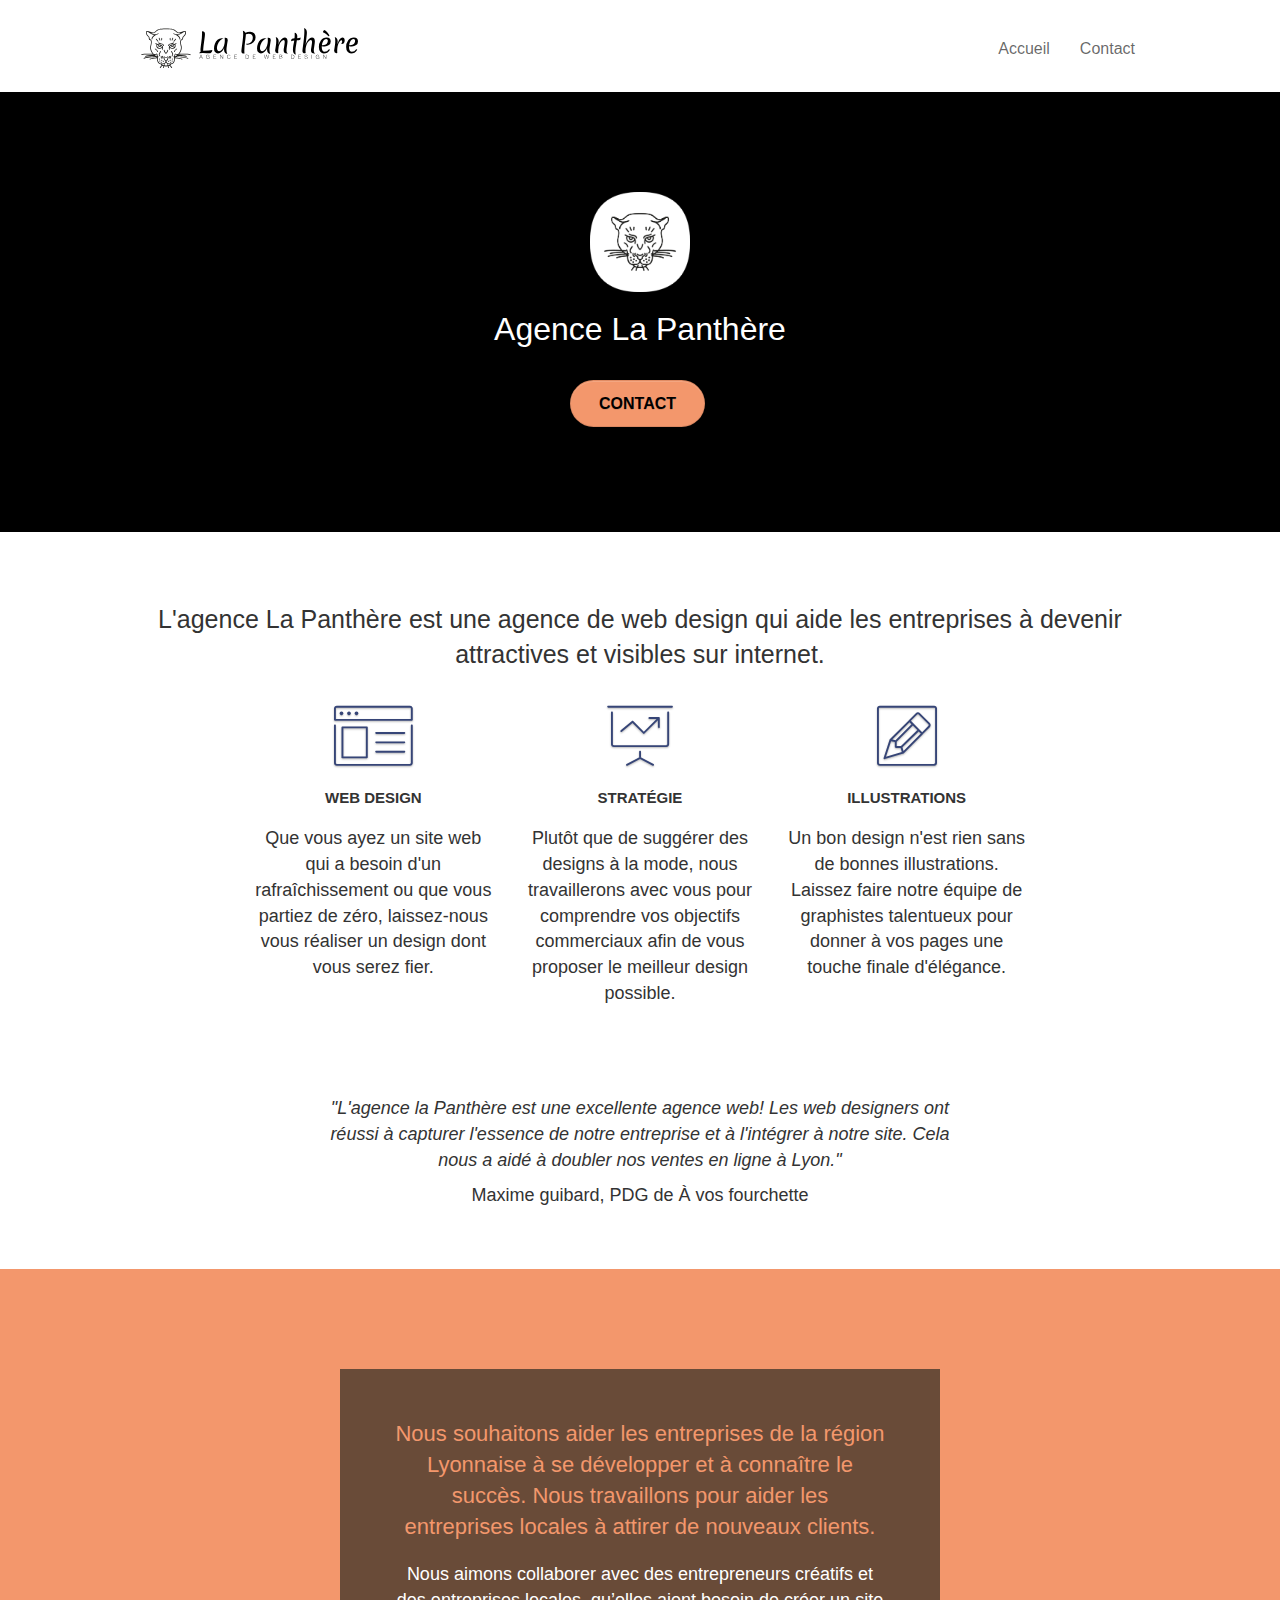
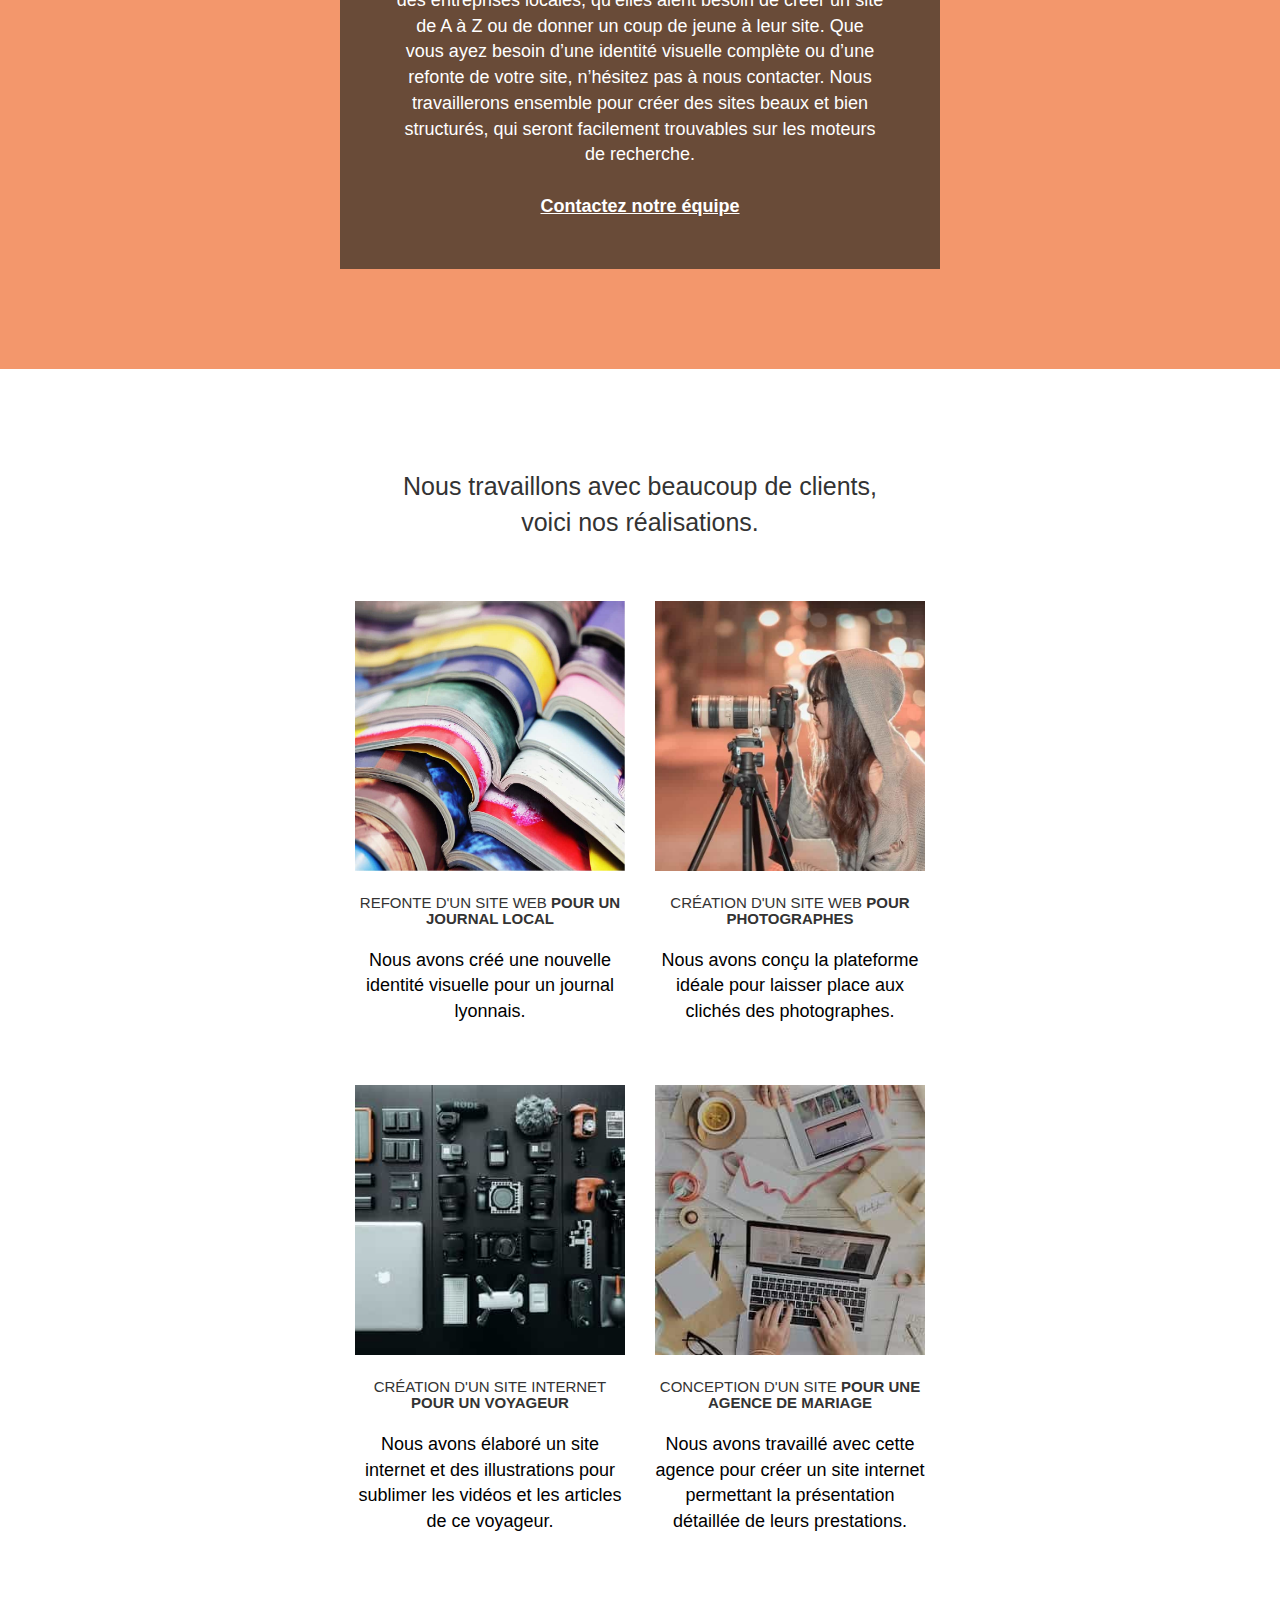
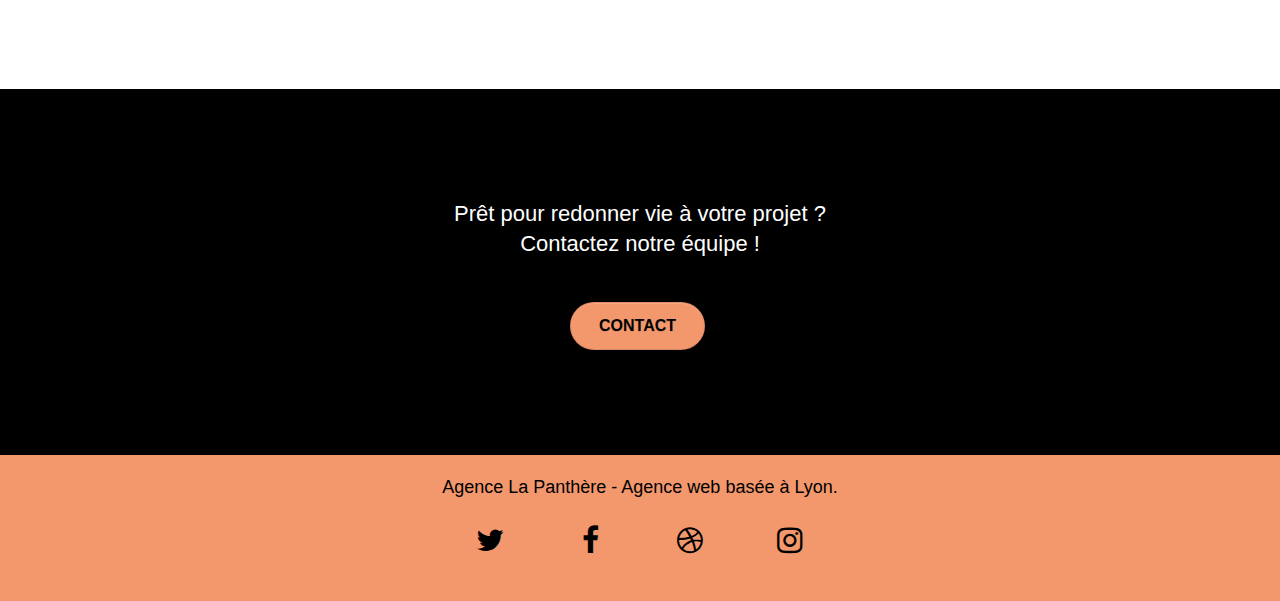
<file: index.html>
<!DOCTYPE html>
<html lang="fr">
  <head>
    <meta charset="utf-8" />

    <title>
      L'agence web design La Panthère, entreprise de web design à Lyon
    </title>

    <meta name="robots" content="index,follow" />

    <meta
      name="keywords"
      content=" devenir attractives et visibles sur internet, agence web design Lyon, créer un site internet, création d'un site web, réaliser un design, meilleur design, conception site web Lyon, refonte site web Lyon, illustrations site, réalisations site Lyon, web design région lyonnaise, agence La Panthère, web designers"
    />

    <meta
      name="description"
      content="l'Agence La Panthère, entreprise de web design située à Lyon, est devenue experte dans la réalisation de vos projets web. Que se soit dans la refonte, la création d'illustrations ou la conception de votre site internet de A à Z."
    />

    <meta
      name="viewport"
      content="width=device-width, initial-scale=1.0, viewport-fit=cover"
    />

    <link
      rel="canonical"
      href="https://mohamed-ismael-alykhan.github.io/TestAgenceLaPanthere/index.html"
    />
    <link rel="shortcut icon" type="image/png" href="favicon.jpg" />

    <link
      rel="stylesheet"
      type="text/css"
      href="./css/bootstrap.mincopie.css"
    />
    <link rel="stylesheet" type="text/css" href="style.mincopie.css" />
    <link
      rel="stylesheet"
      type="text/css"
      href="./css/font-awesome.mincopie.css"
    />
    <link rel="stylesheet" type="text/css" href="./css/et-line.mincopie.css" />

    <script src="./js/jquery-2.1.0.mincopie.js" defer></script>
    <script src="./js/bootstrap.mincopie.js" defer></script>
    <script src="./js/blocs.mincopie.js" defer></script>
    <script src="./js/jquery.touchSwipe.mincopie.js" defer></script>
    <script src="./js/gmaps.mincopie.js" defer></script>

    <!-- Analytics -->

    <!-- Analytics END -->
  </head>

  <!-- Principal conteneur -->
  <body class="page-container">
    <!-- bloc-0 -->
    <header class="bloc bgc-white l-bloc" id="bloc-0">
      <section class="container bloc-sm">
        <nav class="navbar row">
          <div class="navbar-header">
            <a class="navbar-brand" href="index.html"
              ><img
                src="img/agence-la-panthere-monochrome.svg"
                alt="logo agence web design La Panthère"
                height="40"
            /></a>
            <button
              id="nav-toggle"
              type="button"
              class="ui-navbar-toggle navbar-toggle"
              data-toggle="collapse"
              data-target=".navbar-1"
            >
              <span class="sr-only">Toggle navigation</span
              ><span class="icon-bar"></span><span class="icon-bar"></span
              ><span class="icon-bar"></span>
            </button>
          </div>
          <div class="collapse navbar-collapse navbar-1 special-dropdown-nav">
            <ul class="site-navigation nav navbar-nav">
              <li>
                <a href="index.html" aria-label="Lien vers page d'accueil"
                  >Accueil</a
                >
              </li>
              <li>
                <a href="contact.html" aria-label="Lien vers page contact"
                  >Contact</a
                >
              </li>
            </ul>
          </div>
        </nav>
      </section>
    </header>
    <!-- bloc-0 END -->

    <!-- bloc-1-presentation -->
    <section
      class="bloc bgc-dark-slate-blue bg-banniere d-bloc bg-t-edge bloc-bg-texture texture-paper b-parallax"
      id="bloc-1-hero"
    >
      <div class="container bloc-lg">
        <div class="row tight-width-whitespace">
          <div class="col-sm-12">
            <img
              src="img/logo.png"
              class="center-block image-resize-mode"
              width="100"
              alt="Logo agence web design"
            />
            <h1 class="text-center hero-bloc-text tc-white-accueil">
              <strong>Agence La Panthère</strong>
            </h1>
            <div class="text-center">
              <a
                href="contact.html"
                class="btn btn-lg btn-clean btn-rd cta-hero btn-atomic-tangerine"
                id="cta-hero"
                aria-label="Lien vers page contact"
                >Contact</a
              >
            </div>
          </div>
        </div>
      </div>
    </section>
    <!-- bloc-1-presentation END -->

    <!-- bloc-2-services -->
    <section class="bloc bgc-white l-bloc" id="bloc-2-services">
      <div class="container bloc-md">
        <div class="row">
          <div class="col-sm-12 text-center">
            <h2 class="presentation">
              L'<strong>agence La Panthère</strong> est une
              <strong>agence de web design</strong> qui aide les entreprises à
              <strong>devenir attractives et visibles sur internet</strong>.
            </h2>
          </div>
        </div>
        <div class="row voffset-lg med-width-whitespace">
          <div class="col-sm-4">
            <div class="text-center">
              <span
                class="et-icon-browser sm-shadow icon-dark-slate-blue icons icon-lg"
              ></span>
            </div>
            <h3 class="mg-md text-center">Web design</h3>
            <p class="text-center">
              Que vous ayez un <strong>site web</strong> qui a besoin d'un
              rafraîchissement ou que vous partiez de zéro, laissez-nous vous
              <strong>réaliser un design</strong> dont vous serez fier.
            </p>
          </div>
          <div class="col-sm-4">
            <div class="text-center">
              <span
                class="et-icon-presentation sm-shadow icon-dark-slate-blue icons icon-lg"
              ></span>
            </div>
            <h3 class="mg-md text-center">Stratégie</h3>
            <p class="text-center">
              Plutôt que de suggérer des designs à la mode, nous travaillerons
              avec vous pour comprendre vos objectifs commerciaux afin de vous
              proposer le <strong>meilleur design</strong> possible.<br />
            </p>
          </div>
          <div class="col-sm-4">
            <div class="text-center">
              <span
                class="et-icon-edit sm-shadow icon-dark-slate-blue icons icon-lg"
              ></span>
            </div>
            <h3 class="mg-md text-center">Illustrations</h3>
            <p class="text-center">
              Un bon design n'est rien sans de bonnes illustrations. Laissez
              faire notre équipe de graphistes talentueux pour donner à vos
              pages une touche finale d'élégance.
            </p>
          </div>
        </div>
        <div class="row voffset-lg voffset">
          <div class="col-xs-12 col-md-8 col-md-offset-2 text-center">
            <p class="citation">
              "L'agence la Panthère est une excellente
              <strong>agence web</strong>! Les
              <strong>web designers</strong> ont réussi à capturer l'essence de
              notre entreprise et à l'intégrer à notre site. Cela nous a aidé à
              doubler nos ventes en ligne à <strong>Lyon</strong>."
            </p>
            <p>Maxime guibard, PDG de À vos fourchette</p>
          </div>
        </div>
      </div>
    </section>
    <!-- bloc-2-services END -->

    <!-- bloc-3-what-i-do -->
    <section
      class="bloc tc-white bgc-atomic-tangerine bg-presentation d-bloc bloc-bg-texture texture-paper b-parallax"
      id="bloc-3-what-i-do"
    >
      <div class="container bloc-lg">
        <div class="row tight-width-whitespace black-background">
          <div class="col-sm-12">
            <h2 class="mg-md text-center tc-white-accueil-milieu">
              Nous souhaitons aider les entreprises de la
              <strong>région Lyonnaise</strong> à se développer et à connaître
              le succès. Nous travaillons pour aider les entreprises locales à
              attirer de nouveaux clients.<br />
            </h2>
            <p class="text-center white">
              Nous aimons collaborer avec des entrepreneurs créatifs et des
              entreprises locales, qu’elles aient besoin de
              <strong>créer un site</strong> de A à Z ou de donner un coup de
              jeune à leur site. Que vous ayez besoin d’une identité visuelle
              complète ou d’une <strong>refonte de votre site</strong>,
              n’hésitez pas à nous contacter. Nous travaillerons ensemble pour
              créer des sites beaux et bien structurés, qui seront facilement
              trouvables sur les moteurs de recherche. <br /><br /><a
                class="ltc-white bold-link"
                href="contact.html"
                aria-label="Lien vers page contact"
                >Contactez notre équipe</a
              ><br />
            </p>
          </div>
        </div>
      </div>
    </section>
    <!-- bloc-3-what-i-do END -->

    <!-- bloc-4-portfolio -->
    <section
      class="bloc bgc-white bg-lines-h2-bg bg-repeat l-bloc"
      id="bloc-4-portfolio"
    >
      <div class="container bloc-lg">
        <div class="row">
          <div class="col-sm-12 text-center">
            <p class="presentation">
              Nous travaillons avec beaucoup de clients,<br />
              voici nos réalisations.
            </p>
          </div>
        </div>
        <div class="row tight-width-whitespace portfolio-row">
          <div class="col-sm-6">
            <a
              href="#"
              data-lightbox="img/1.jpg"
              data-gallery-id="gallery-1"
              data-caption="Refonte d'un site web pour un journal local"
              data-frame="snapshot-lb"
              ><img
                src="img/1.jpg"
                alt="pile de magasines ouverts entassés les uns sur les autres"
                class="img-responsive portfolio-thumb"
            /></a>
            <h3 class="mg-md text-center">
              <strong>Refonte d'un site web</strong> pour un journal local
            </h3>
            <p class="text-center">
              Nous avons créé une nouvelle identité visuelle pour un journal
              lyonnais.
            </p>
          </div>
          <div class="col-sm-6">
            <a
              href="#"
              data-lightbox="img/2.jpg"
              data-gallery-id="gallery-1"
              data-caption="Création d'un site web pour photographes"
              data-frame="snapshot-lb"
              ><img
                src="img/2.jpg"
                class="img-responsive portfolio-thumb"
                alt="Jeune femme photographiant de profil"
            /></a>
            <h3 class="mg-md text-center">
              <strong>Création d'un site web</strong> pour photographes
            </h3>
            <p class="text-center">
              Nous avons conçu la plateforme idéale pour laisser place aux
              clichés des photographes.
            </p>
          </div>
        </div>
        <div class="row tight-width-whitespace portfolio-row">
          <div class="col-sm-6">
            <a
              href="#"
              data-lightbox="img/3.jpg"
              data-gallery-id="gallery-1"
              data-caption="Création d'un site internet pour un voyageur"
              data-frame="snapshot-lb"
              ><img
                src="img/3.jpg"
                class="img-responsive portfolio-thumb"
                alt="matériels photographiques et électroniques disposés à terre"
            /></a>
            <h3 class="mg-md text-center">
              <strong>Création d'un site internet</strong> pour un voyageur
            </h3>
            <p class="text-center">
              Nous avons élaboré un site internet et des illustrations pour
              sublimer les vidéos et les articles de ce voyageur.
            </p>
          </div>
          <div class="col-sm-6">
            <a
              href="#"
              data-lightbox="img/4.jpg"
              data-gallery-id="gallery-1"
              data-caption="Conception d'un site pour une agence de mariage"
              data-frame="snapshot-lb"
              ><img
                src="img/4.jpg"
                class="img-responsive portfolio-thumb"
                alt="Objets de décorations de mariage disposés sur une table à coté d'un ordinateur"
            /></a>
            <h3 class="mg-md text-center">
              <strong>Conception d'un site</strong> pour une agence de mariage
            </h3>
            <p class="text-center">
              Nous avons travaillé avec cette agence pour
              <strong>créer un site internet</strong>
              permettant la présentation détaillée de leurs prestations.
            </p>
          </div>
        </div>
      </div>
    </section>
    <!-- bloc-4-portfolio END -->

    <!-- bloc-5-cta -->
    <section
      class="bloc bgc-dark-slate-blue bg-banniere d-bloc bloc-bg-texture texture-paper"
      id="bloc-5-cta"
    >
      <div class="container bloc-lg">
        <div class="row">
          <h2 class="mg-md text-center tc-white-accueil">
            Prêt pour redonner vie à votre projet ?<br />Contactez notre équipe
            !
          </h2>
          <div class="col-sm-12 text-center">
            <a
              href="contact.html"
              class="btn btn-atomic-tangerine btn-clean btn-rd btn-lg cta-hero"
              aria-label="Lien vers page contact"
              >Contact</a
            >
          </div>
        </div>
      </div>
    </section>
    <!-- bloc-5-cta END -->

    <!-- Footer - bloc-8 -->
    <section class="bloc bgc-atomic-tangerine d-bloc" id="bloc-8">
      <div class="container bloc-sm">
        <div class="row">
          <div class="col-sm-12">
            <p class="text-center-black">
              <strong>Agence La Panthère</strong> -
              <strong>Agence web basée à Lyon</strong>.<br />
            </p>
            <div class="row row-no-gutters social">
              <div class="col-sm-3">
                <div class="text-center">
                  <a
                    class="social"
                    aria-label="Lien vers Twitter"
                    href="https://twitter.com/?lang=fr"
                    ><span class="fa fa-twitter icon-md"></span
                  ></a>
                </div>
              </div>
              <div class="col-sm-3">
                <div class="text-center">
                  <a
                    class="social"
                    aria-label="Lien vers facebook"
                    href="https://fr-fr.facebook.com"
                    ><span class="fa fa-facebook icon-md"></span
                  ></a>
                </div>
              </div>
              <div class="col-sm-3">
                <div class="text-center">
                  <a
                    class="social"
                    aria-label="Lien vers Dribbble"
                    href="https://dribbble.com"
                    ><span class="fa fa-dribbble icon-md"></span
                  ></a>
                </div>
              </div>
              <div class="col-sm-3">
                <div class="text-center">
                  <a
                    class="social"
                    aria-label="Lien vers Instagram"
                    href="https://www.instagram.com/?hl=fr"
                    ><span class="fa fa-instagram icon-md"></span
                  ></a>
                </div>
              </div>
            </div>
          </div>
        </div>
      </div>
    </section>
    <!-- Footer - bloc-8 END -->
  </body>
  <!-- Principal conteneur END -->
</html>
</file>
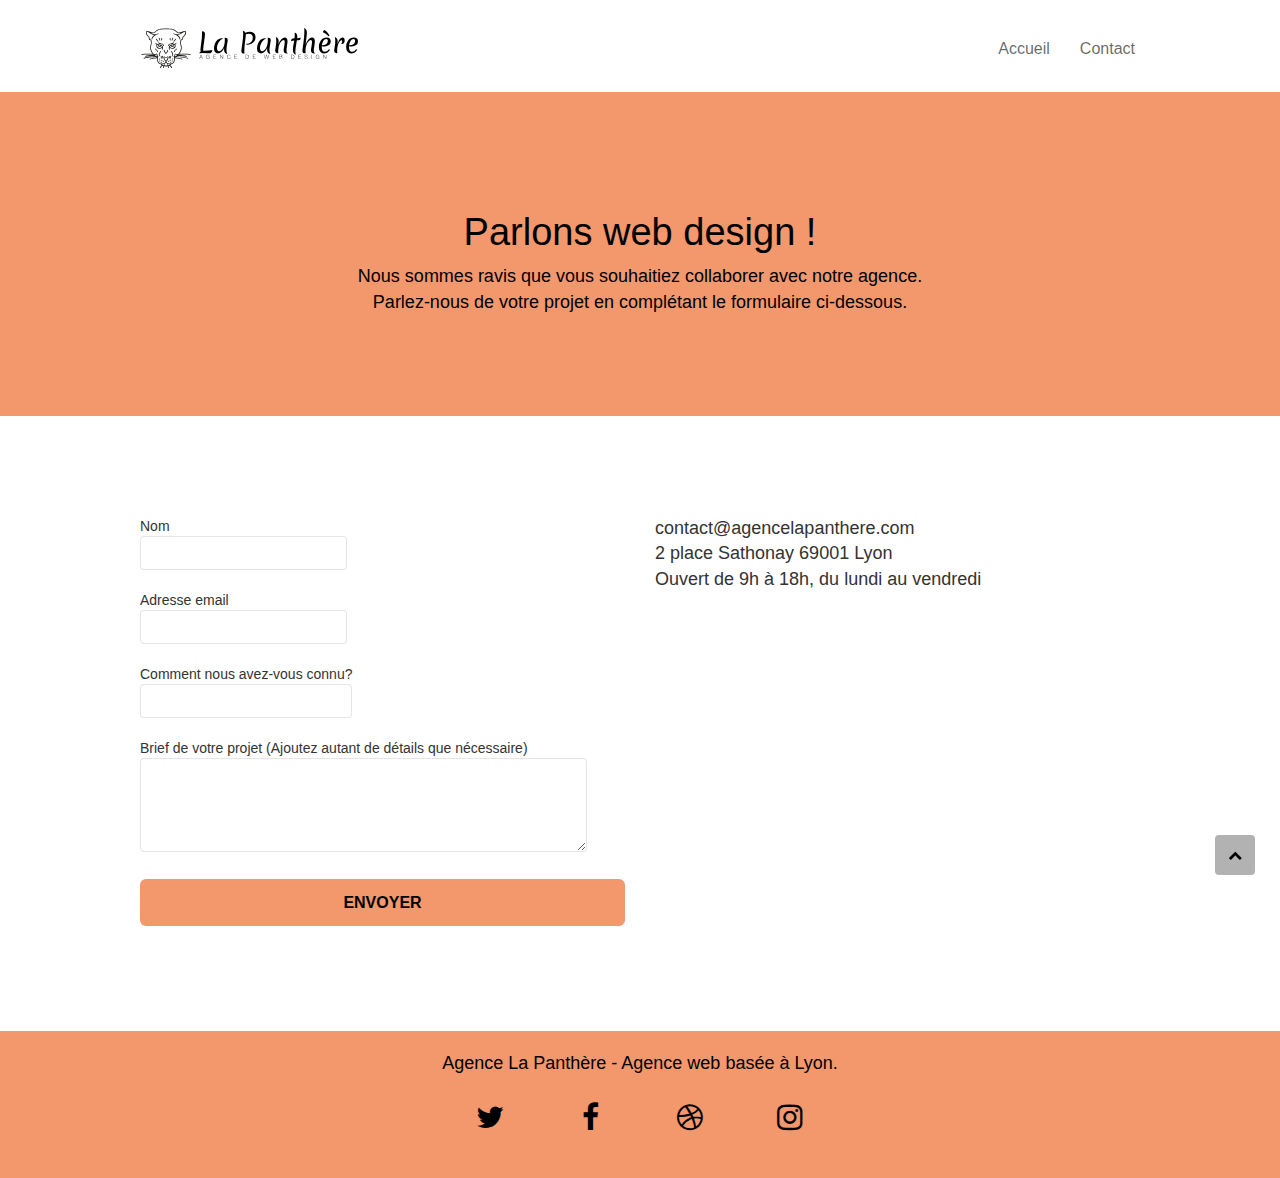
<file: contact.html>
<!DOCTYPE html>
<html lang="fr">
  <head>
    <meta charset="utf-8" />

    <title>Formulaire de contact et coordonnées de l'agence La Panthère</title>

    <meta name="robots" content="index,follow" />

    <meta
      name="keywords"
      content="formulaire, agence web design Lyon, contact agence web design, adresse agence La Panthere Lyon"
    />

    <meta
      name="description"
      content="Pour contacter notre équipe d'experts web design sur la réalisation de votre projet, vous pouvez remplir le formulaire ou nous retrouver sur les réseaux sociaux."
    />

    <meta
      name="viewport"
      content="width=device-width, initial-scale=1.0, viewport-fit=cover"
    />
    <link rel="shortcut icon" type="image/png" href="favicon.jpg" />

    <link
      rel="stylesheet"
      type="text/css"
      href="./css/bootstrap.mincopie.css"
    />
    <link rel="stylesheet" type="text/css" href="style.mincopie.css" />
    <link
      rel="stylesheet"
      type="text/css"
      href="./css/font-awesome.mincopie.css"
    />
    <link rel="stylesheet" type="text/css" href="./css/et-line.mincopie.css" />

    <link
      rel="canonical"
      href="https://mohamed-ismael-alykhan.github.io/TestAgenceLaPanthere/contact.html"
    />

    <script src="./js/jquery-2.1.0.mincopie.js" defer></script>
    <script src="./js/bootstrap.mincopie.js" defer></script>
    <script src="./js/blocs.mincopie.js" defer></script>
    <script src="./js/jqBootstrapValidation.js" defer></script>
    <script src="./js/formHandler.mincopie.js" defer></script>

    <!-- Analytics -->

    <!-- Analytics END -->
  </head>
  <body>
    <!-- Principal conteneur -->
    <div class="page-container">
      <!-- bloc-0 -->
      <header class="bloc bgc-white l-bloc" id="bloc-0">
        <section class="container bloc-sm">
          <nav class="navbar row">
            <div class="navbar-header">
              <a class="navbar-brand" href="index.html"
                ><img
                  src="img/agence-la-panthere-monochrome.svg"
                  alt="logo agence web design La Panthère"
                  height="40"
              /></a>
              <button
                id="nav-toggle"
                type="button"
                class="ui-navbar-toggle navbar-toggle"
                data-toggle="collapse"
                data-target=".navbar-1"
              >
                <span class="sr-only">Toggle navigation</span
                ><span class="icon-bar"></span><span class="icon-bar"></span
                ><span class="icon-bar"></span>
              </button>
            </div>
            <div class="collapse navbar-collapse navbar-1 special-dropdown-nav">
              <ul class="site-navigation nav navbar-nav">
                <li>
                  <a href="index.html" aria-label="Lien vers page d'accueil"
                    >Accueil</a
                  >
                </li>
                <li>
                  <a href="contact.html" aria-label="Lien vers page contact"
                    >Contact</a
                  >
                </li>
              </ul>
            </div>
          </nav>
        </section>
      </header>
      <!-- bloc-0 END -->

      <!-- bloc-6 -->
      <main>
        <section
          class="bloc bg-dots-bg bg-repeat bgc-atomic-tangerine d-bloc bloc-bg-texture texture-paper"
          id="bloc-6"
        >
          <div class="container bloc-lg">
            <div class="row">
              <div class="col-sm-12">
                <h1 class="text-center hero-bloc-text tc-white-contact">
                  Parlons <strong>web design</strong> !
                </h1>
                <p class="text-center mg-lg tc-white tight-width-whitespace">
                  Nous sommes ravis que vous souhaitiez collaborer avec notre
                  agence.<br />
                  Parlez-nous de votre projet en complétant le
                  <strong>formulaire</strong>
                  ci-dessous.
                </p>
              </div>
            </div>
          </div>
        </section>
        <!-- bloc-6 END -->

        <!-- bloc-7 -->
        <section class="bloc bgc-white l-bloc" id="bloc-7">
          <div class="container bloc-lg">
            <div class="row">
              <div class="col-sm-6">
                <form
                  id="form_1"
                  novalidate
                  data-success-msg="Your message has been sent."
                  data-fail-msg="Sorry it seems that our mail server is not responding, Sorry for the inconvenience!"
                >
                  <div class="form-group">
                    <label>
                      Nom
                      <input
                        id="name"
                        class="form-control"
                        title="Entrez votre nom"
                        required
                      />
                    </label>
                  </div>
                  <div class="form-group">
                    <label>
                      Adresse email
                      <input
                        id="email"
                        class="form-control"
                        type="email"
                        title="Entrez votre email"
                        required
                      />
                    </label>
                  </div>
                  <div class="form-group">
                    <label>
                      Comment nous avez-vous connu?
                      <input
                        class="form-control"
                        title="Comment nous avez-vous connu?"
                        required
                        id="input_504"
                      />
                    </label>
                  </div>
                  <div class="form-group">
                    <label>
                      Brief de votre projet (Ajoutez autant de détails que
                      nécessaire)<br />
                      <textarea
                        id="message"
                        class="form-control"
                        rows="4"
                        cols="50"
                        title="Décrivez nous en détails votre projet"
                        required
                      ></textarea>
                    </label>
                  </div>
                  <button
                    class="bloc-button btn btn-lg btn-block cta-hero btn-atomic-tangerine"
                    title="Envoyez le formulaire"
                    type="submit"
                    aria-label="envoyez le formulaire"
                  >
                    Envoyer
                  </button>
                </form>
              </div>
              <div class="col-sm-6">
                <p>
                  contact@agencelapanthere.com<br />2 place Sathonay 69001
                  <strong>Lyon</strong><br />Ouvert de 9h à 18h, du lundi au
                  vendredi<br />
                </p>
              </div>
            </div>
          </div>
        </section>
      </main>
      <!-- bloc-7 END -->

      <!-- ScrollToTop Button -->
      <div
        class="bloc-button btn btn-d scrollToTop"
        onclick="scrollToTarget('1')"
      >
        <span class="fa fa-chevron-up"></span>
      </div>
      <!-- ScrollToTop Button END-->

      <!-- Footer - bloc-8 -->
      <footer class="bloc bgc-atomic-tangerine d-bloc" id="bloc-8">
        <div class="container bloc-sm">
          <div class="row">
            <div class="col-sm-12">
              <p class="text-center black">
                <strong>Agence La Panthère</strong> -
                <strong>Agence web</strong> basée à <strong>Lyon</strong>.<br />
              </p>
              <div class="row row-no-gutters social">
                <div class="col-sm-3">
                  <div class="text-center">
                    <a
                      class="social"
                      aria-label="Lien vers Twitter"
                      href="https://twitter.com/?lang=fr"
                      ><span class="fa fa-twitter icon-md"></span
                    ></a>
                  </div>
                </div>
                <div class="col-sm-3">
                  <div class="text-center">
                    <a
                      class="social"
                      aria-label="Lien vers facebook"
                      href="https://fr-fr.facebook.com"
                      ><span class="fa fa-facebook icon-md"></span
                    ></a>
                  </div>
                </div>
                <div class="col-sm-3">
                  <div class="text-center">
                    <a
                      class="social"
                      aria-label="Lien vers Dribbble"
                      href="https://dribbble.com"
                      ><span class="fa fa-dribbble icon-md"></span
                    ></a>
                  </div>
                </div>
                <div class="col-sm-3">
                  <div class="text-center">
                    <a
                      class="social"
                      aria-label="Lien vers Instagram"
                      href="https://www.instagram.com/?hl=fr"
                      ><span class="fa fa-instagram icon-md"></span
                    ></a>
                  </div>
                </div>
              </div>
            </div>
          </div>
        </div>
      </footer>
      <!-- Footer - bloc-8 END -->
    </div>
    <!-- Principal conteneur END -->
  </body>
</html>
</file>
<file: style.mincopie.css>
body{margin:0;padding:0;background:#fff;overflow-x:hidden;-webkit-font-smoothing:antialiased;-moz-osx-font-smoothing:grayscale}strong{font-weight:400}a,button{transition:all .3s ease-in-out;outline:0!important}a:hover{text-decoration:none;cursor:pointer}#page-loading-blocs-notifaction{position:fixed;top:0;bottom:0;width:100%;z-index:100000;background:#fff url("img/pageload-spinner.gif") no-repeat center center}.bloc{width:100%;clear:both;background:50% 50% no-repeat;padding:0 50px;-webkit-background-size:cover;-moz-background-size:cover;-o-background-size:cover;background-size:cover;position:relative}.bloc .container{padding-left:0;padding-right:0}.bloc-lg{padding:100px 50px}.bloc-md{padding:50px}.bloc-sm{padding:20px 50px}.bg-b-edge,.bg-bl-edge,.bg-br-edge,.bg-center,.bg-l-edge,.bg-r-edge,.bg-repeat,.bg-t-edge,.bg-tl-edge,.bg-tr-edge{-webkit-background-size:auto!important;-moz-background-size:auto!important;-o-background-size:auto!important;background-size:auto!important}.bg-repeat{background:repeat}.bg-t-edge{background:top no-repeat}.texture-paper::before{background:url("img/texture-paper.png");background-size:280px 280px}.b-parallax{background-attachment:fixed}.d-bloc{color:#000}.d-bloc button:hover{color:rgba(255,255,255,.9)}.d-bloc .icon-round,.d-bloc .icon-rounded,.d-bloc .icon-semi-rounded-a,.d-bloc .icon-semi-rounded-b,.d-bloc .icon-square{border-color:rgba(255,255,255,.9)}.d-bloc .divider-h span{border-color:rgba(255,255,255,.2)}.d-bloc .a-btn:hover,.d-bloc .navbar a:hover,.d-bloc .navbar-brand:hover,.d-bloc a:hover .icon-lg,.d-bloc a:hover .icon-md,.d-bloc a:hover .icon-sm,.d-bloc a:hover .icon-xl,.d-bloc h1 a:hover,.d-bloc h2 a:hover,.d-bloc h3 a:hover,.d-bloc h4 a:hover,.d-bloc h5 a:hover,.d-bloc h6 a:hover{color:#fff}.d-bloc .navbar-toggle .icon-bar{background:#fff}.d-bloc .btn-wire,.d-bloc .btn-wire:hover{color:#fff;border-color:#fff}.d-bloc .panel{color:rgba(0,0,0,.5)}.d-bloc .panel button:hover{color:rgba(0,0,0,.7)}.d-bloc .panel icon{border-color:rgba(0,0,0,.7)}.d-bloc .panel .divider-h span{border-color:rgba(0,0,0,.1)}.l-bloc .icon-round,.l-bloc .icon-rounded,.l-bloc .icon-semi-rounded-a,.l-bloc .icon-semi-rounded-b,.l-bloc .icon-square{border-color:rgba(0,0,0,.7)}.d-bloc .panel .divider-h span,.l-bloc .divider-h span{border-color:rgba(0,0,0,.1)}.d-bloc .panel .a-btn,.l-bloc .a-btn,.l-bloc .navbar a,.l-bloc .navbar-brand,.l-bloc a .icon-lg,.l-bloc a .icon-md,.l-bloc a .icon-sm,.l-bloc a .icon-xl,.l-bloc h1 a,.l-bloc h2 a,.l-bloc h3 a,.l-bloc h4 a,.l-bloc h5 a,.l-bloc h6 a,.l-bloc p a{color:rgba(0,0,0,.6)}.d-bloc .panel .a-btn:hover,.l-bloc .a-btn:hover,.l-bloc .navbar a:hover,.l-bloc .navbar-brand:hover,.l-bloc a:hover .icon-lg,.l-bloc a:hover .icon-md,.l-bloc a:hover .icon-sm,.l-bloc a:hover .icon-xl,.l-bloc h1 a:hover,.l-bloc h2 a:hover,.l-bloc h3 a:hover,.l-bloc h4 a:hover,.l-bloc h5 a:hover,.l-bloc h6 a:hover,.l-bloc p a:hover{color:#000}.l-bloc .navbar-toggle .icon-bar{color:rgba(0,0,0,.6)}.d-bloc .panel .btn-wire,.d-bloc .panel .btn-wire:hover,.l-bloc .btn-wire,.l-bloc .btn-wire:hover{color:rgba(0,0,0,.7);border-color:rgba(0,0,0,.3)}.voffset{margin-top:30px}.voffset-lg{margin-top:80px}.row-no-gutters{margin-right:0;margin-left:0}.row.row-no-gutters>[class*=" col-"],.row.row-no-gutters>[class^=col-]{padding-right:0;padding-left:0}#bloc-1-hero h1{font-size:32px}.navbar{margin-bottom:0;z-index:1}.navbar-brand{height:auto;padding:3px 15px;font-size:25px;font-weight:400;font-weight:600;line-height:44px}.navbar-brand img{max-height:200px;margin:0 5px 0 0;display:inline}.navbar-brand img[src$=svg]{min-width:100px}.nav-center .navbar-brand img{margin:0}.navbar .nav{padding-top:2px;margin-right:-16px;float:right;z-index:1}.nav>li{float:left;margin-top:4px;font-size:16px;list-style:none}.navbar-nav .open .dropdown-menu>li>a{text-align:inherit}.nav>li a:hover{background:#f3976c;border-radius:6px}.nav>li a:focus{color:#00b7ff}.navbar-toggle{margin:10px 10px 0 0;border:0}.navbar-toggle:hover{background:0 0!important}.navbar-toggle .icon-bar{background-color:rgba(0,0,0,.5);width:26px}.nav-invert .navbar .nav{float:left}.nav-invert .navbar-brand,.nav-invert .navbar-header{float:right;position:relative;z-index:2}@media (min-width:768px){.site-navigation{position:absolute;top:50%;right:20px;transform:translate(0,-50%);-webkit-transform:translateY(-50%)}.nav>li .dropdown-menu a,.nav>li .dropdown-menu a:hover{color:#484848}.nav-invert .site-navigation{left:0;right:0}.nav-center{text-align:center}.nav-center .navbar-header{width:100%}.nav-center .nav>li,.nav-center .navbar-brand,.nav-center .navbar-header{float:none;display:inline-block}.nav-center .site-navigation{position:relative;width:100%;right:0;margin-right:0;margin-top:20px}.nav-center.mini-nav .navbar-toggle{float:none;margin:10px auto 0}}.nav>li>.dropdown a{background:0 0!important;display:block;padding:14px 15px}nav .caret{margin:0 5px}.dropdown-menu .dropdown-menu{top:-8px;left:100%}.dropdown-menu .dropmenu-flow-right{top:100%;left:0;margin-left:-1px;border-top-left-radius:0;border-top-right-radius:0}.dropdown-menu .dropdown span{border:4px solid #000;border-top-color:transparent;border-right-color:transparent;border-bottom-color:transparent;margin:6px -5px 0 0!important;float:right}.mg-md{margin-top:10px;margin-bottom:20px}.mg-lg{margin-top:10px;margin-bottom:40px}.btn{margin:0 5px 5px 0}.btn.pull-right{margin:0 0 5px 5px}.btn-d,.btn-d:focus,.btn-d:hover{color:#fff;background:rgba(0,0,0,.3)}button{outline:0!important}.btn-rd{border-radius:40px}.btn-clean{border:1px solid rgba(0,0,0,.08);border-bottom-color:rgba(0,0,0,.1);text-shadow:0 1px 0 rgba(0,0,1,.1);box-shadow:0 1px 3px rgba(0,0,1,.25),inset 0 1px 0 0 rgba(255,255,255,.15)}.icon-md{font-size:30px!important}.icon-lg{font-size:60px!important}.sm-shadow{text-shadow:0 1px 2px rgba(0,0,0,.3)}.panel-sq,.panel-sq .panel-footer,.panel-sq .panel-heading{border-radius:0}.panel-rd{border-radius:30px}.panel-rd .panel-heading{border-radius:29px 29px 0 0}.panel-rd .panel-footer{border-radius:0 0 29px 29px}.form-control{border-color:rgba(0,0,0,.1);box-shadow:none}.scrollToTop{width:40px;height:40px;position:fixed;bottom:20px;right:20px;opacity:1;z-index:1;transition:all .3s ease-in-out}.scrollToTop span{margin-top:6px;color:#000}.showScrollTop{font-size:14px;opacity:1}a[data-lightbox]{position:relative;display:block;text-align:center}a[data-lightbox]:hover::before{content:"+";font-family:HelveticaNeue-Light,"Helvetica Neue Light","Helvetica Neue",Helvetica,Arial;font-size:32px;width:50px;height:50px;margin-left:-25px;border-radius:50%;background:rgba(0,0,0,.6);color:#fff;font-weight:100;z-index:1;position:absolute;top:50%;transform:translateY(-50%);-webkit-transform:translateY(-50%)}a[data-lightbox]:focus::before{content:"+";font-family:HelveticaNeue-Light,"Helvetica Neue Light","Helvetica Neue",Helvetica,Arial;font-size:32px;width:50px;height:50px;margin-left:-25px;border-radius:50%;background:rgba(0,0,0,.6);color:#fff;font-weight:100;z-index:1;position:absolute;top:50%;transform:translateY(-50%);-webkit-transform:translateY(-50%)}a[data-lightbox]:hover img{opacity:.6;-webkit-animation-fill-mode:none;animation-fill-mode:none}a[data-lightbox]:focus img{opacity:.6;-webkit-animation-fill-mode:none;animation-fill-mode:none}#lightbox-modal{display:flex;align-items:center}#lightbox-modal .modal-dialog{width:90%;max-width:900px;margin:0 auto 0}#lightbox-modal .modal-dialog img{max-height:90vh;margin:0 auto}.lightbox-caption{padding:20px;color:#fff;background:rgba(0,0,0,.5);position:absolute;left:15px;right:15px;bottom:5px}.close-lightbox{color:#fff;font-size:30px;position:absolute;top:20px;right:20px;z-index:20;background:rgba(0,0,0,.5);border:none;line-height:30px;padding:0 9px 5px;opacity:.3}.close-lightbox:hover,.next-lightbox:hover,.prev-lightbox:hover{opacity:1;color:#fff}.next-lightbox,.prev-lightbox{font-size:20px;color:rgba(255,255,255,.9);background:rgba(0,0,0,.5);transition:all .2s ease-in-out;position:absolute;top:45%;z-index:1;opacity:.4}.next-lightbox{padding:6px 8px 1px 13px;right:25px}.prev-lightbox{padding:6px 13px 1px 10px;left:25px}.snapshot-lb .modal-body{padding-bottom:45px}.snapshot-lb .lightbox-caption{padding:0;color:rgba(0,0,0,.5);background:0 0}.btn,a,h1,h2,h3,h4,h5,h6,label,p{font-family:helvetica;font-weight:400}.text-center-black{color:#000;text-align:center}.container{max-width:1000px}.hero-bloc-text{font-size:38px}.hero-bloc-text-sub{font-size:36px}.statement-bloc-text{line-height:26px;font-style:italic;font-size:20px;text-align:center;font-weight:lighter;max-width:520px;margin:auto auto auto auto}p{font-size:18px}.presentation{font-size:25px}.citation{font-style:italic}.tight-width-whitespace{max-width:600px;margin:auto auto auto auto;color:#000;font-size:18px}.h1{font-size:20px;font-family:"Open Sans"}.cta-hero{margin-top:22px;color:#fff;text-transform:uppercase;padding:12px 28px 12px 28px;font-size:16px;font-weight:700}.social{max-width:400px;margin:25px auto}h2{font-size:22px;line-height:1.4em}h3{font-size:15px;text-transform:uppercase;font-weight:700;color:#333}.med-width-whitespace{max-width:800px;margin:auto auto auto auto;box-shadow:0 0 0 #000}h1{color:#000}h4{color:#333}.icons{margin-bottom:14px;margin-top:24px}.white{color:#fff}.black{color:#000}.portfolio-thumb{margin-bottom:24px}.portfolio-row{margin-bottom:44px;margin-top:50px}.avatar{box-shadow:0 4px 9px rgba(0,0,0,.3)}.black-background{background-color:rgba(46,43,34,.7);padding:40px 40px 40px 40px}.bold-link{font-weight:900;text-decoration:underline!important}.bgc-white{background-color:#fff}.bgc-dark-slate-blue{background-color:#000}.bgc-atomic-tangerine{background-color:#f3976c}.tc-white-accueil{color:#fff}.tc-white-accueil-milieu{color:#f3976c}.btn-atomic-tangerine{background:#f3976c;color:#000}.btn-atomic-tangerine:hover{background:#000;color:#f3976c;transform:scale(1.03);transition:ease-in-out .5s}.btn-atomic-tangerine:focus{border-color:#00d9ff}.ltc-white{color:#fff}.ltc-white:hover{color:#f3976c}.ltc-atomic-tangerine{color:#f3976c}.ltc-atomic-tangerine:hover{color:#c27956}.icon-dark-slate-blue{color:#364577;border-color:#364577}@media (max-width:1024px){.bloc{padding-left:20px;padding-right:20px}.bloc-tile-2.full-width-bloc .container,.bloc-tile-3.full-width-bloc .container,.bloc-tile-4.full-width-bloc .container,.bloc.full-width-bloc{padding-left:0;padding-right:0}}@media (max-width:992px) and (min-width:768px){.navbar .nav{max-width:80%}.nav-center.navbar .nav{max-width:100%}}@media only screen and (min-width:768px) and (max-width:1024px) and (orientation:landscape){.b-parallax{background-attachment:scroll}}@media only screen and (min-width:1024px) and (max-width:1366px) and (-webkit-min-device-pixel-ratio:1.5){.b-parallax{background-attachment:scroll}}@media (max-width:991px){.container{width:100%}.b-parallax{background-attachment:scroll}#hero-bloc,.page-container{overflow-x:hidden;position:relative}.bloc-group,.bloc-group .bloc{display:block;width:100%}.bloc-fill-screen .fill-bloc-bottom-edge,.bloc-fill-screen .fill-bloc-top-edge{padding:0 20px}}@media (max-width:767px){.page-container{overflow-x:hidden;position:relative}#disqus_thread,h1,h2,h3,h4,h5,h6,p{padding-left:10px!important;padding-right:10px!important}.b-parallax{background-attachment:scroll}.navbar .nav{padding-top:0;border-top:1px solid rgba(0,0,0,.2);float:none!important}.navbar.row{margin-left:0;margin-right:0}.site-navigation{position:inherit;transform:none;-webkit-transform:none;-ms-transform:none}.nav>li{margin-top:0;border-bottom:1px solid rgba(0,0,0,.1);background:rgba(0,0,0,.05);text-align:left;padding-left:15px;width:100%}.nav>li:hover{background:rgba(0,0,0,.08)}.dropdown .dropdown a .caret{float:none;margin:5px 0 0 10px!important;border:4px solid #000;border-bottom-color:transparent;border-right-color:transparent;border-left-color:transparent}#hero-bloc .navbar .nav{background:rgba(0,0,0,.8)}#hero-bloc .navbar .nav a{color:rgba(255,255,255,.6)}.hero{padding:50px 0}.hero-nav{left:-1px;right:-1px}.navbar-collapse{padding:0;overflow-x:hidden;-webkit-box-shadow:none;box-shadow:none}.navbar-brand img{max-height:40px;width:auto}.nav-invert .navbar-header{float:none;width:100%}.nav-invert .navbar-toggle{float:left;margin-left:10px}.bloc{padding-left:0;padding-right:0}.bloc-lg,.bloc-xl,.bloc-xxl{padding:40px 0}.bloc-md,.bloc-sm{padding-left:0;padding-right:0}.bloc-fill-screen .fill-bloc-bottom-edge,.bloc-fill-screen .fill-bloc-top-edge,.bloc-tile-2 .container,.bloc-tile-3 .container,.bloc-tile-4 .container{padding-left:0;padding-right:0}.a-block{padding:0 10px}.btn-dwn{display:none}.voffset{margin-top:5px}.voffset-md{margin-top:20px}.voffset-lg{margin-top:30px}form{padding:5px}.close-lightbox{display:inline-block}.blocsapp-device-iphone5{background-size:216px 425px;padding-top:60px;width:216px;height:425px}.blocsapp-device-iphone5 img{width:180px;height:320px}.icon-md{padding:5px}}@media (max-width:400px){.bloc{padding-left:0;padding-right:0}}@media (max-width:767px){.bloc-mob-center-text{text-align:center}.portfolio-thumb{width:100%}}
</file>
<file: css/et-line.mincopie.css>
@font-face{font-family:et-line;src:url(../fonts/et-line.eot);src:url(../fonts/et-line.eot?#iefix) format('embedded-opentype'),url(../fonts/et-line.woff) format('woff'),url(../fonts/et-line.ttf) format('truetype'),url(../fonts/et-line.svg#et-line) format('svg');font-weight:400;font-style:normal}.et-icon-adjustments,.et-icon-alarmclock,.et-icon-anchor,.et-icon-aperture,.et-icon-attachment,.et-icon-bargraph,.et-icon-basket,.et-icon-beaker,.et-icon-bike,.et-icon-book-open,.et-icon-briefcase,.et-icon-browser,.et-icon-calendar,.et-icon-camera,.et-icon-caution,.et-icon-chat,.et-icon-circle-compass,.et-icon-clipboard,.et-icon-clock,.et-icon-cloud,.et-icon-compass,.et-icon-desktop,.et-icon-dial,.et-icon-document,.et-icon-documents,.et-icon-download,.et-icon-dribbble,.et-icon-edit,.et-icon-envelope,.et-icon-expand,.et-icon-facebook,.et-icon-flag,.et-icon-focus,.et-icon-gears,.et-icon-genius,.et-icon-gift,.et-icon-global,.et-icon-globe,.et-icon-googleplus,.et-icon-grid,.et-icon-happy,.et-icon-hazardous,.et-icon-heart,.et-icon-hotairballoon,.et-icon-hourglass,.et-icon-key,.et-icon-laptop,.et-icon-layers,.et-icon-lifesaver,.et-icon-lightbulb,.et-icon-linegraph,.et-icon-linkedin,.et-icon-lock,.et-icon-magnifying-glass,.et-icon-map,.et-icon-map-pin,.et-icon-megaphone,.et-icon-mic,.et-icon-mobile,.et-icon-newspaper,.et-icon-notebook,.et-icon-paintbrush,.et-icon-paperclip,.et-icon-pencil,.et-icon-phone,.et-icon-picture,.et-icon-pictures,.et-icon-piechart,.et-icon-presentation,.et-icon-pricetags,.et-icon-printer,.et-icon-profile-female,.et-icon-profile-male,.et-icon-puzzle,.et-icon-quote,.et-icon-recycle,.et-icon-refresh,.et-icon-ribbon,.et-icon-rss,.et-icon-sad,.et-icon-scissors,.et-icon-scope,.et-icon-search,.et-icon-shield,.et-icon-speedometer,.et-icon-strategy,.et-icon-streetsign,.et-icon-tablet,.et-icon-target,.et-icon-telescope,.et-icon-toolbox,.et-icon-tools,.et-icon-tools-2,.et-icon-trophy,.et-icon-tumblr,.et-icon-twitter,.et-icon-upload,.et-icon-video,.et-icon-wallet,.et-icon-wine{font-family:et-line;speak:none;font-style:normal;font-weight:400;font-variant:normal;text-transform:none;line-height:1;-webkit-font-smoothing:antialiased;-moz-osx-font-smoothing:grayscale;display:inline-block}.et-icon-mobile:before{content:"\e000"}.et-icon-laptop:before{content:"\e001"}.et-icon-desktop:before{content:"\e002"}.et-icon-tablet:before{content:"\e003"}.et-icon-phone:before{content:"\e004"}.et-icon-document:before{content:"\e005"}.et-icon-documents:before{content:"\e006"}.et-icon-search:before{content:"\e007"}.et-icon-clipboard:before{content:"\e008"}.et-icon-newspaper:before{content:"\e009"}.et-icon-notebook:before{content:"\e00a"}.et-icon-book-open:before{content:"\e00b"}.et-icon-browser:before{content:"\e00c"}.et-icon-calendar:before{content:"\e00d"}.et-icon-presentation:before{content:"\e00e"}.et-icon-picture:before{content:"\e00f"}.et-icon-pictures:before{content:"\e010"}.et-icon-video:before{content:"\e011"}.et-icon-camera:before{content:"\e012"}.et-icon-printer:before{content:"\e013"}.et-icon-toolbox:before{content:"\e014"}.et-icon-briefcase:before{content:"\e015"}.et-icon-wallet:before{content:"\e016"}.et-icon-gift:before{content:"\e017"}.et-icon-bargraph:before{content:"\e018"}.et-icon-grid:before{content:"\e019"}.et-icon-expand:before{content:"\e01a"}.et-icon-focus:before{content:"\e01b"}.et-icon-edit:before{content:"\e01c"}.et-icon-adjustments:before{content:"\e01d"}.et-icon-ribbon:before{content:"\e01e"}.et-icon-hourglass:before{content:"\e01f"}.et-icon-lock:before{content:"\e020"}.et-icon-megaphone:before{content:"\e021"}.et-icon-shield:before{content:"\e022"}.et-icon-trophy:before{content:"\e023"}.et-icon-flag:before{content:"\e024"}.et-icon-map:before{content:"\e025"}.et-icon-puzzle:before{content:"\e026"}.et-icon-basket:before{content:"\e027"}.et-icon-envelope:before{content:"\e028"}.et-icon-streetsign:before{content:"\e029"}.et-icon-telescope:before{content:"\e02a"}.et-icon-gears:before{content:"\e02b"}.et-icon-key:before{content:"\e02c"}.et-icon-paperclip:before{content:"\e02d"}.et-icon-attachment:before{content:"\e02e"}.et-icon-pricetags:before{content:"\e02f"}.et-icon-lightbulb:before{content:"\e030"}.et-icon-layers:before{content:"\e031"}.et-icon-pencil:before{content:"\e032"}.et-icon-tools:before{content:"\e033"}.et-icon-tools-2:before{content:"\e034"}.et-icon-scissors:before{content:"\e035"}.et-icon-paintbrush:before{content:"\e036"}.et-icon-magnifying-glass:before{content:"\e037"}.et-icon-circle-compass:before{content:"\e038"}.et-icon-linegraph:before{content:"\e039"}.et-icon-mic:before{content:"\e03a"}.et-icon-strategy:before{content:"\e03b"}.et-icon-beaker:before{content:"\e03c"}.et-icon-caution:before{content:"\e03d"}.et-icon-recycle:before{content:"\e03e"}.et-icon-anchor:before{content:"\e03f"}.et-icon-profile-male:before{content:"\e040"}.et-icon-profile-female:before{content:"\e041"}.et-icon-bike:before{content:"\e042"}.et-icon-wine:before{content:"\e043"}.et-icon-hotairballoon:before{content:"\e044"}.et-icon-globe:before{content:"\e045"}.et-icon-genius:before{content:"\e046"}.et-icon-map-pin:before{content:"\e047"}.et-icon-dial:before{content:"\e048"}.et-icon-chat:before{content:"\e049"}.et-icon-heart:before{content:"\e04a"}.et-icon-cloud:before{content:"\e04b"}.et-icon-upload:before{content:"\e04c"}.et-icon-download:before{content:"\e04d"}.et-icon-target:before{content:"\e04e"}.et-icon-hazardous:before{content:"\e04f"}.et-icon-piechart:before{content:"\e050"}.et-icon-speedometer:before{content:"\e051"}.et-icon-global:before{content:"\e052"}.et-icon-compass:before{content:"\e053"}.et-icon-lifesaver:before{content:"\e054"}.et-icon-clock:before{content:"\e055"}.et-icon-aperture:before{content:"\e056"}.et-icon-quote:before{content:"\e057"}.et-icon-scope:before{content:"\e058"}.et-icon-alarmclock:before{content:"\e059"}.et-icon-refresh:before{content:"\e05a"}.et-icon-happy:before{content:"\e05b"}.et-icon-sad:before{content:"\e05c"}.et-icon-facebook:before{content:"\e05d"}.et-icon-twitter:before{content:"\e05e"}.et-icon-googleplus:before{content:"\e05f"}.et-icon-rss:before{content:"\e060"}.et-icon-tumblr:before{content:"\e061"}.et-icon-linkedin:before{content:"\e062"}.et-icon-dribbble:before{content:"\e063"}
</file>
